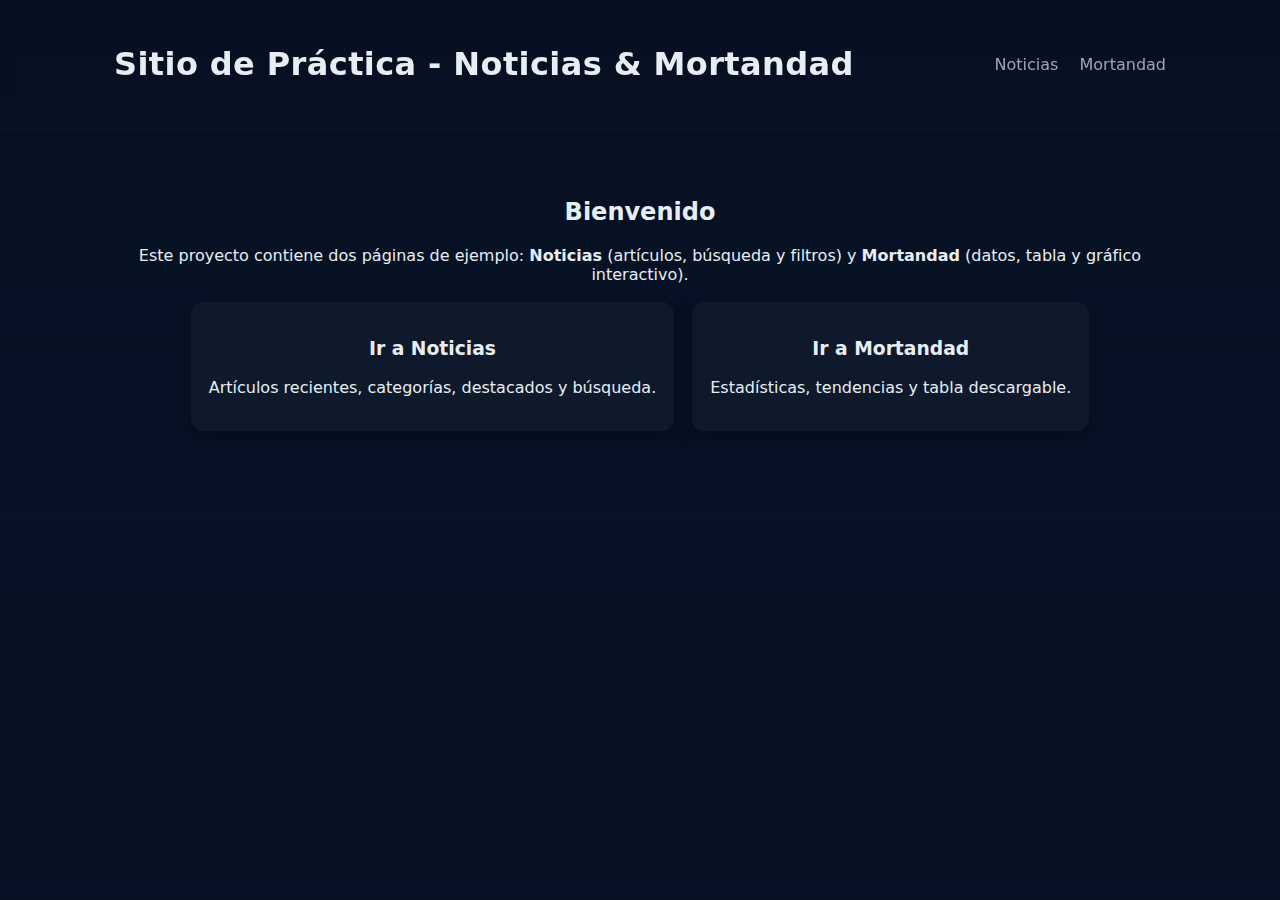
<file: noticias-mortandad/index.html>
<!doctype html>
<html lang="es">
<head>
  <meta charset="utf-8">
  <meta name="viewport" content="width=device-width,initial-scale=1">
  <title>Proyecto - Noticias y Mortandad</title>
  <link rel="stylesheet" href="css/styles.css">
</head>
<body class="page-home">
  <header class="site-header">
    <div class="container">
      <h1 class="brand">Sitio de Práctica - Noticias & Mortandad</h1>
      <nav>
        <a href="noticias.html">Noticias</a>
        <a href="mortandad.html">Mortandad</a>
      </nav>
    </div>
  </header>

  <main class="container hero">
    <h2>Bienvenido</h2>
    <p>Este proyecto contiene dos páginas de ejemplo: <strong>Noticias</strong> (artículos, búsqueda y filtros) y <strong>Mortandad</strong> (datos, tabla y gráfico interactivo).</p>

    <div class="cards">
      <a class="card" href="noticias.html">
        <h3>Ir a Noticias</h3>
        <p>Artículos recientes, categorías, destacados y búsqueda.</p>
      </a>
      <a class="card" href="mortandad.html">
        <h3>Ir a Mortandad</h3>
        <p>Estadísticas, tendencias y tabla descargable.</p>
      </a>
    </div>
  </main>

  <footer class="site-footer">
    <div class="container"></div>
  </footer>

</body>
</html>
</file>
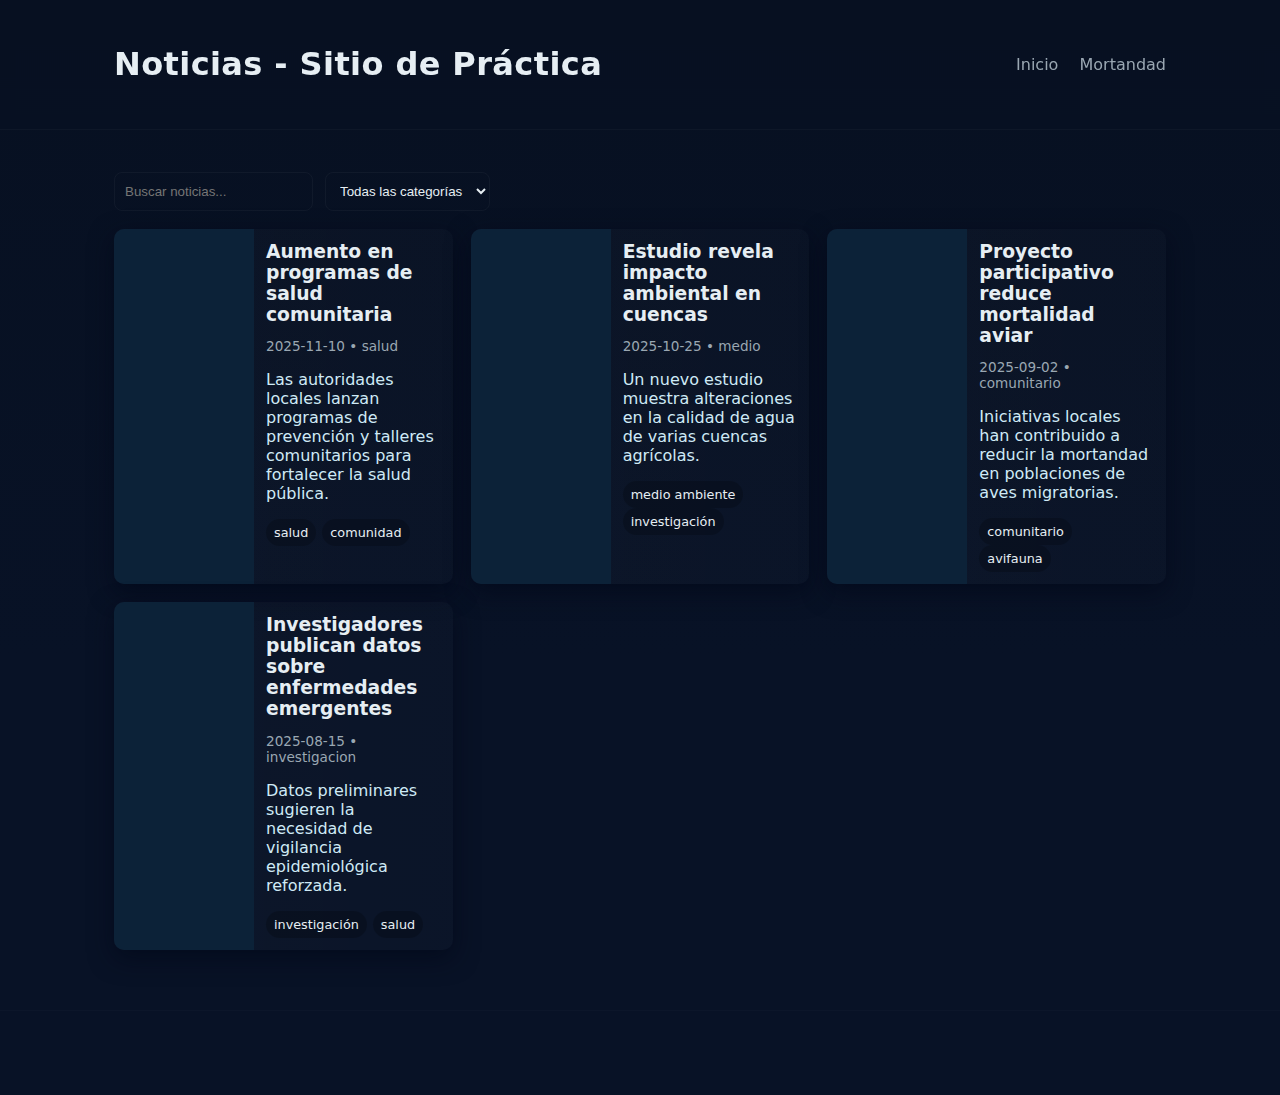
<file: noticias-mortandad/noticias.html>
<!doctype html>
<html lang="es">
<head>
  <meta charset="utf-8">
  <meta name="viewport" content="width=device-width,initial-scale=1">
  <title>Noticias - Sitio de Práctica</title>
  <link rel="stylesheet" href="css/styles.css">
</head>
<body class="page-noticias">
  <header class="site-header">
    <div class="container">
      <h1 class="brand">Noticias - Sitio de Práctica</h1>
      <nav>
        <a href="index.html">Inicio</a>
        <a href="mortandad.html">Mortandad</a>
      </nav>
    </div>
  </header>

  <main class="container">
    <section class="controls">
      <input id="search" placeholder="Buscar noticias..." aria-label="Buscar noticias">
      <select id="categoryFilter">
        <option value="all">Todas las categorías</option>
        <option value="salud">Salud</option>
        <option value="medio">Medio ambiente</option>
        <option value="comunitario">Comunitario</option>
        <option value="investigacion">Investigación</option>
      </select>
    </section>

    <section id="newsList" class="news-list">
     
    </section>

    <template id="newsCardT">
      <article class="news-card">
        <img class="thumb" src="assets/img/sample.png" alt="thumb">
        <div class="news-body">
          <h3 class="news-title"></h3>
          <p class="meta"></p>
          <p class="excerpt"></p>
          <div class="tags"></div>
        </div>
      </article>
    </template>

  </main>

  <footer class="site-footer">
    <div class="container"></div>
  </footer>

  <script src="js/script.js"></script>
</body>
</html>
</file>
<file: noticias-mortandad/css/styles.css>
:root{
  --bg:#0f1724;
  --card:#0b1220;
  --accent:#00d1ff;
  --muted:#9aa7b2;
  --glass: rgba(255,255,255,0.03);
}
*{box-sizing:border-box}
body{font-family:Inter, system-ui, -apple-system, 'Segoe UI', Roboto, 'Helvetica Neue', Arial; margin:0; background:linear-gradient(180deg,#071021 0%, #081226 60%); color:#e6eef3}
.container{max-width:1100px;margin:0 auto;padding:24px}
.site-header{border-bottom:1px solid rgba(255,255,255,0.03);backdrop-filter: blur(6px)}
.site-header .container{display:flex;align-items:center;justify-content:space-between}
.brand{font-weight:700;letter-spacing:0.4px}
.site-header nav a{color:var(--muted);text-decoration:none;margin-left:16px}
.site-header nav a:hover{color:var(--accent)}
.hero{padding:48px 0;text-align:center}
.cards{display:flex;gap:18px;justify-content:center;margin-top:18px}
.card{background:var(--glass);padding:18px;border-radius:12px;min-width:220px;text-decoration:none;color:inherit;box-shadow:0 6px 18px rgba(2,6,23,0.6);transition:transform .18s}
.card:hover{transform:translateY(-6px)}
.news-list{display:grid;grid-template-columns:repeat(auto-fill,minmax(320px,1fr));gap:18px;margin-top:18px}
.news-card{display:flex;background:linear-gradient(90deg, rgba(255,255,255,0.02), rgba(255,255,255,0.01));border-radius:10px;overflow:hidden;box-shadow:0 8px 24px rgba(2,6,23,0.6)}
.news-card .thumb{width:140px;height:100%;object-fit:cover}
.news-body{padding:12px}
.news-title{margin:0 0 8px 0}
.meta{font-size:.85rem;color:var(--muted);margin-bottom:8px}
.excerpt{color:#cfeaf6}
.tags{margin-top:10px}
.tag{display:inline-block;background:rgba(0,0,0,0.2);padding:6px 8px;border-radius:999px;margin-right:6px;font-size:.8rem}
.controls{display:flex;gap:12px;margin:18px 0}
.controls input, .controls select{padding:10px;border-radius:8px;border:1px solid rgba(255,255,255,0.04);background:transparent;color:inherit}
.table-wrap table{width:100%;border-collapse:collapse;margin-top:12px}
.table-wrap th, .table-wrap td{padding:10px;border-bottom:1px solid rgba(255,255,255,0.03);text-align:left}
.site-footer{padding:18px 0;text-align:center;color:var(--muted);border-top:1px solid rgba(255,255,255,0.02);margin-top:36px}
@media(max-width:720px){.news-card{flex-direction:column}.news-card .thumb{width:100%;height:180px}}
</file>
